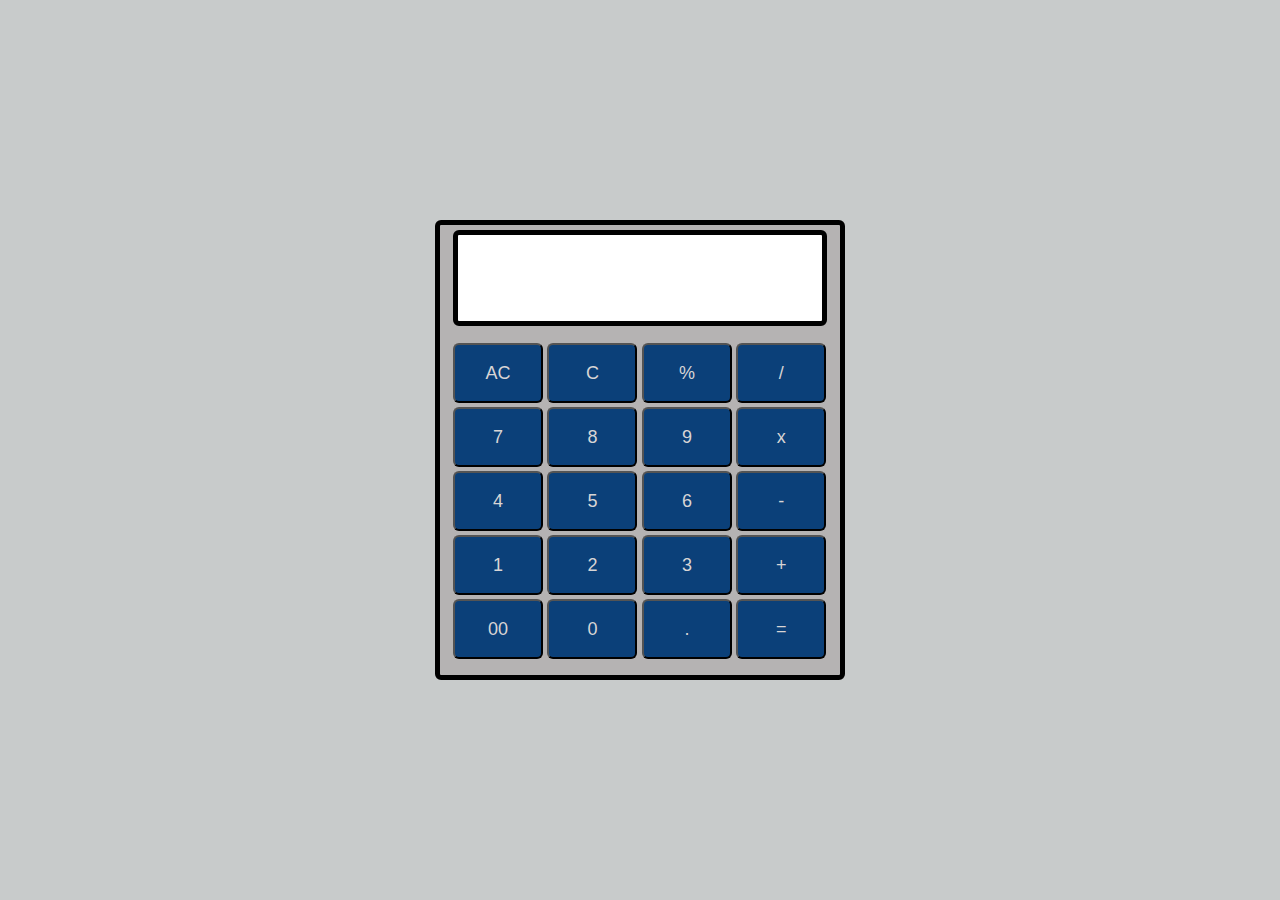
<file: calculator/index.html>
<!DOCTYPE html>
<html lang="en">
<head>
   <link rel="stylesheet" href="./style.css">
   <title>Calulator</title>
</head>

<body>
   <div class="main">
      <input type="text" id='res'>
      <div class="btn">
         <input type="button" value='AC' onclick="Clear()">
         <input type="button" value='C' onclick="Backspace()">
         <input type="button" value='%' onclick="Solve('%')">
         <input type="button" value='/' onclick="Solve('/')">
         <br>
         <input type="button" value='7' onclick="Solve('7')">
         <input type="button" value='8' onclick="Solve('8')">
         <input type="button" value='9' onclick="Solve('9')">
         <input type="button" value='x' onclick="Solve('*')">
         <br>
         <input type="button" value='4' onclick="Solve('4')">
         <input type="button" value='5' onclick="Solve('5')">
         <input type="button" value='6' onclick="Solve('6')">
         <input type="button" value='-' onclick="Solve('-')">
         <br>
         <input type="button" value='1' onclick="Solve('1')">
         <input type="button" value='2' onclick="Solve('2')">
         <input type="button" value='3' onclick="Solve('3')">
         <input type="button" value='+' onclick="Solve('+')">
         <br>
         <input type="button" value='00' onclick="Solve('00')">
         <input type="button" value='0' onclick="Solve('0')">
         <input type="button" value='.' onclick="Solve('.')">
         <input type="button" value='=' onclick="Result()">
      </div>
   </div>
   <script src='./calulate.js'></script>
</body>
</html>
</file>
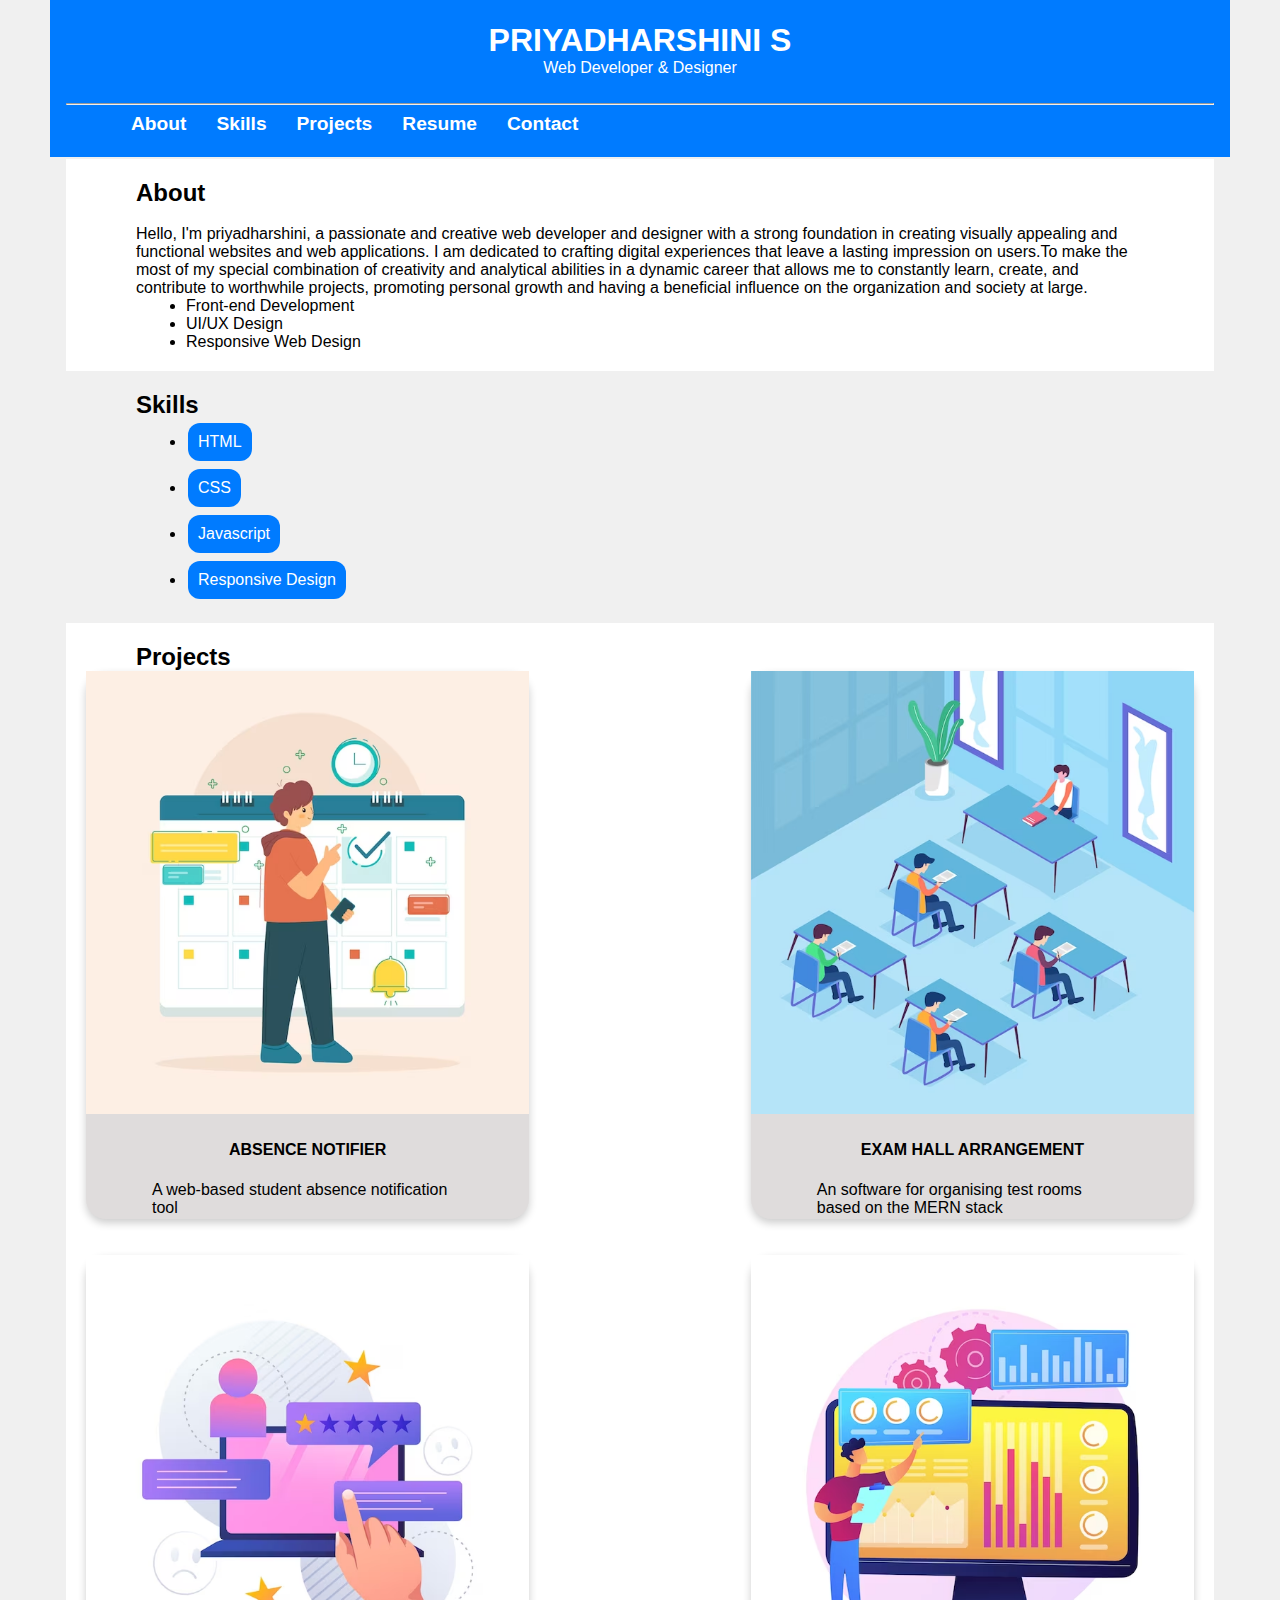
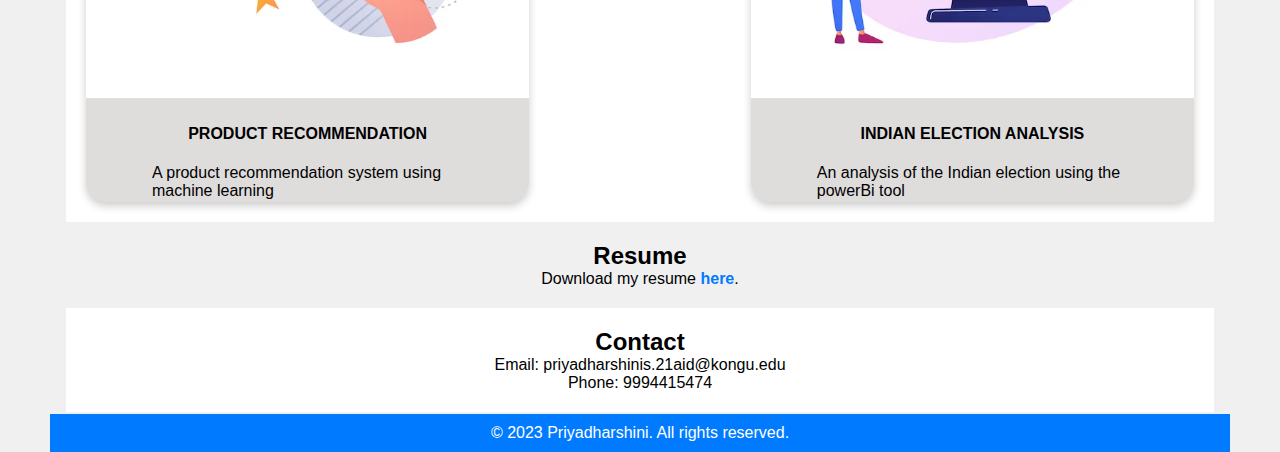
<file: portfolio/index.html>
<!DOCTYPE html>
<html lang="en">

<head>
  <meta charset="UTF-8">
  <meta name="viewport" content="width=device-width, initial-scale=1.0">
  <link rel="stylesheet" href="./index.css">
  <title>Portfolio</title>
</head>

<body>
  <header>
    <div class="container">
      <h1>PRIYADHARSHINI S</h1>
      <p>Web Developer &amp; Designer</p><br>
      <hr>
      <nav>
        <ul>
          <li><a href="#about">About</a></li>
          <li><a href="#skills">Skills</a></li>
          <li><a href="#projects">Projects</a></li>
          <li><a href="#resume">Resume</a></li>
          <li><a href="#contact">Contact</a></li>
        </ul>
      </nav>
    </div>
  </header>
  <div class="container">
    <section id="about">
      <h2>About</h2><br>
      <p>Hello, I'm priyadharshini, a passionate and creative web developer and designer with a strong foundation in
        creating visually appealing and functional websites and web applications. I am dedicated to crafting digital
        experiences that leave a lasting impression on users.To make the most of my special combination of creativity
        and analytical abilities in a dynamic
        career that allows me to constantly learn, create, and contribute to worthwhile projects, promoting
        personal growth and having a beneficial influence on the organization and society at large.</p>
      <ul>
        <li>Front-end Development</li>
        <li>UI/UX Design</li>
        <li>Responsive Web Design</li>
      </ul>
    </section>

    <section id="skills">
      <h2>Skills</h2>
      <ul>
        <li><button class="button button1">HTML</button></li>
        <li><button class="button button2">CSS</button></li>
        <li><button class="button button3">Javascript</button></li>
        <li><button class="button button4">Responsive Design</button></li>
      </ul>
    </section>

    <section id="projects">
      <h2>Projects</h2>
      <div class="project-card-container">
        <div class="card">
          <img src="./src/absence notifier.avif" alt="Avatar" style="width:100%;height: auto;">
          <div class="container">
            <h4 style="text-align: center;"><b>ABSENCE NOTIFIER</b></h4>
            <p>A web-based student absence notification tool</p>
          </div>
        </div>

        <div class="card">
          <img src="./src/exam.avif" alt="Avatar" style="width:100%">
          <div class="container">
            <h4 style="text-align: center;"><b>EXAM HALL ARRANGEMENT</b></h4>
            <p>An software for organising test rooms based on the MERN stack</p>
          </div>
        </div>

      </div><br><br>

      <div class="project-card-container">
        <div class="card">
          <img src="./src/product.avif" alt="Avatar" style="width:100%">
          <div class="container">
            <h4 style="text-align: center;"><b>PRODUCT RECOMMENDATION</b></h4>
            <p>A product recommendation system using machine learning</p>
          </div>
        </div>

        <div class="card">
          <img src="./src/powerbi indian election analysis.avif" alt="Avatar" style="width:100%">
          <div class="container">
            <h4 style="text-align: center;"><b>INDIAN ELECTION ANALYSIS</b></h4>
            <p>An analysis of the Indian election using the powerBi tool</p>
          </div>
        </div>
      </div>
    </section>

    <section id="resume">
      <h2>Resume</h2>
      <p>Download my resume <a href="./src/21ADR036-Resume.pdf" target="_blank" download>here</a>.</p>

    </section>

    <section id="contact">
      <h2>Contact</h2>
      <p>Email: priyadharshinis.21aid@kongu.edu</p>
      <p>Phone: 9994415474</p>
    </section>
  </div>

  <footer>
    <p>&copy; 2023 Priyadharshini. All rights reserved.</p>
  </footer>
</body>

</html>
</file>
<file: calculator/style.css>
* {
   padding: 0;
   margin: 0;
   font-family: 'poppins', sans-serif;
}

body {
   background-color: #c8cbcb;
   display: grid;
   height: 100vh;
   place-items: center;
}

.main {
   width: 400px;
   height: 450px;
   background-color: rgb(181, 179, 179);
   position: absolute;
   border: 5px solid black;
   border-radius: 6px;
}

.main input[type='text'] {
   width: 88%;
   position: relative;
   height: 80px;
   top: 5px;
   text-align: right;
   padding: 3px 6px;
   outline: none;
   font-size: 40px;
   border: 5px solid black;
   display: flex;
   margin: auto;
   border-radius: 6px;
   color: rgb(70, 69, 69);
}

.btn input[type='button'] {
   width: 90px;
   padding: 2px;
   margin: 2px 0px;
   position: relative;
   left: 13px;
   top: 20px;
   height: 60px;
   cursor: pointer;
   font-size: 18px;
   transition: 0.5s;
   background-color: #0b4079;
   border-radius: 6px;
   color: rgb(216, 213, 213);
}

.btn input[type='button']:hover {
   background-color: black;
   color: rgb(171, 167, 167);
}
</file>
<file: portfolio/index.css>
body,
h1,
h2,
h3,
p,
ul,
li {
    margin: 0;
    padding: 0;
    margin-left: 50px;
    margin-right: 50px;
}

nav {
    display: flex;
    align-items: center;
}

nav ul {
    list-style: none;
    display: flex;
}

nav li {
    margin: 0 15px;
}

nav a {
    text-decoration: none;
    color: #fff;
    font-weight: bold;
    font-size: 1.2em;
}

nav a:hover {
    text-decoration: underline;
}

body {
    background-color: #f0f0f0;
    font-family: Arial, sans-serif;
}

header {
    background-color: #007BFF;
    color: #fff;
    text-align: center;
    padding: 20px 0;
}

.button {
    background-color: #007BFF;
    border: none;
    color: white;
    padding: 10px;
    text-align: center;
    text-decoration: none;
    display: inline-block;
    font-size: 16px;
    margin: 4px 2px;
    cursor: pointer;
    border-radius: 20px;
}

.button1 {
    border-radius: 12px;
}

.button2 {
    border-radius: 12px;
}

.button3 {
    border-radius: 12px;
}

.button4 {
    border-radius: 12px;
}

.button5 {
    border-radius: 12px;
}

#about {
    background-color: #fff;
    padding: 20px;

}

#skills {
    background-color: #f0f0f0;
    padding: 20px;

}

#skills h2 {
    font-size: 24px;
}

.card {
    box-shadow: 0 4px 8px 0 rgba(0, 0, 0, 0.2);
    transition: 0.3s;
    width: 40%;
    background-color: rgb(223, 220, 220);
    border-radius: 20px;
}

.card:hover {
    box-shadow: 0 8px 16px 0 rgba(0, 0, 0, 0.2);
}

.container {
    padding: 2px 16px;
}

.project-card-container {
    display: flex;
    flex-wrap: wrap;
    justify-content: space-between;
}

.project-card {
    width: calc(50% - 20px);
    margin: 10px;

}


#projects {
    background-color: #fff;
    padding: 20px;
}

#resume {
    background-color: #f0f0f0;
    padding: 20px;
    text-align: center;
}

#resume h2 {
    font-size: 24px;
}

#resume a {
    text-decoration: none;
    color: #007BFF;
    font-weight: bold;
}

#contact {
    background-color: #fff;
    padding: 20px;
    text-align: center;
}

#contact h2 {
    font-size: 24px;
}

footer {
    background-color: #007BFF;
    color: #fff;
    text-align: center;
    padding: 10px 0;
}
</file>
